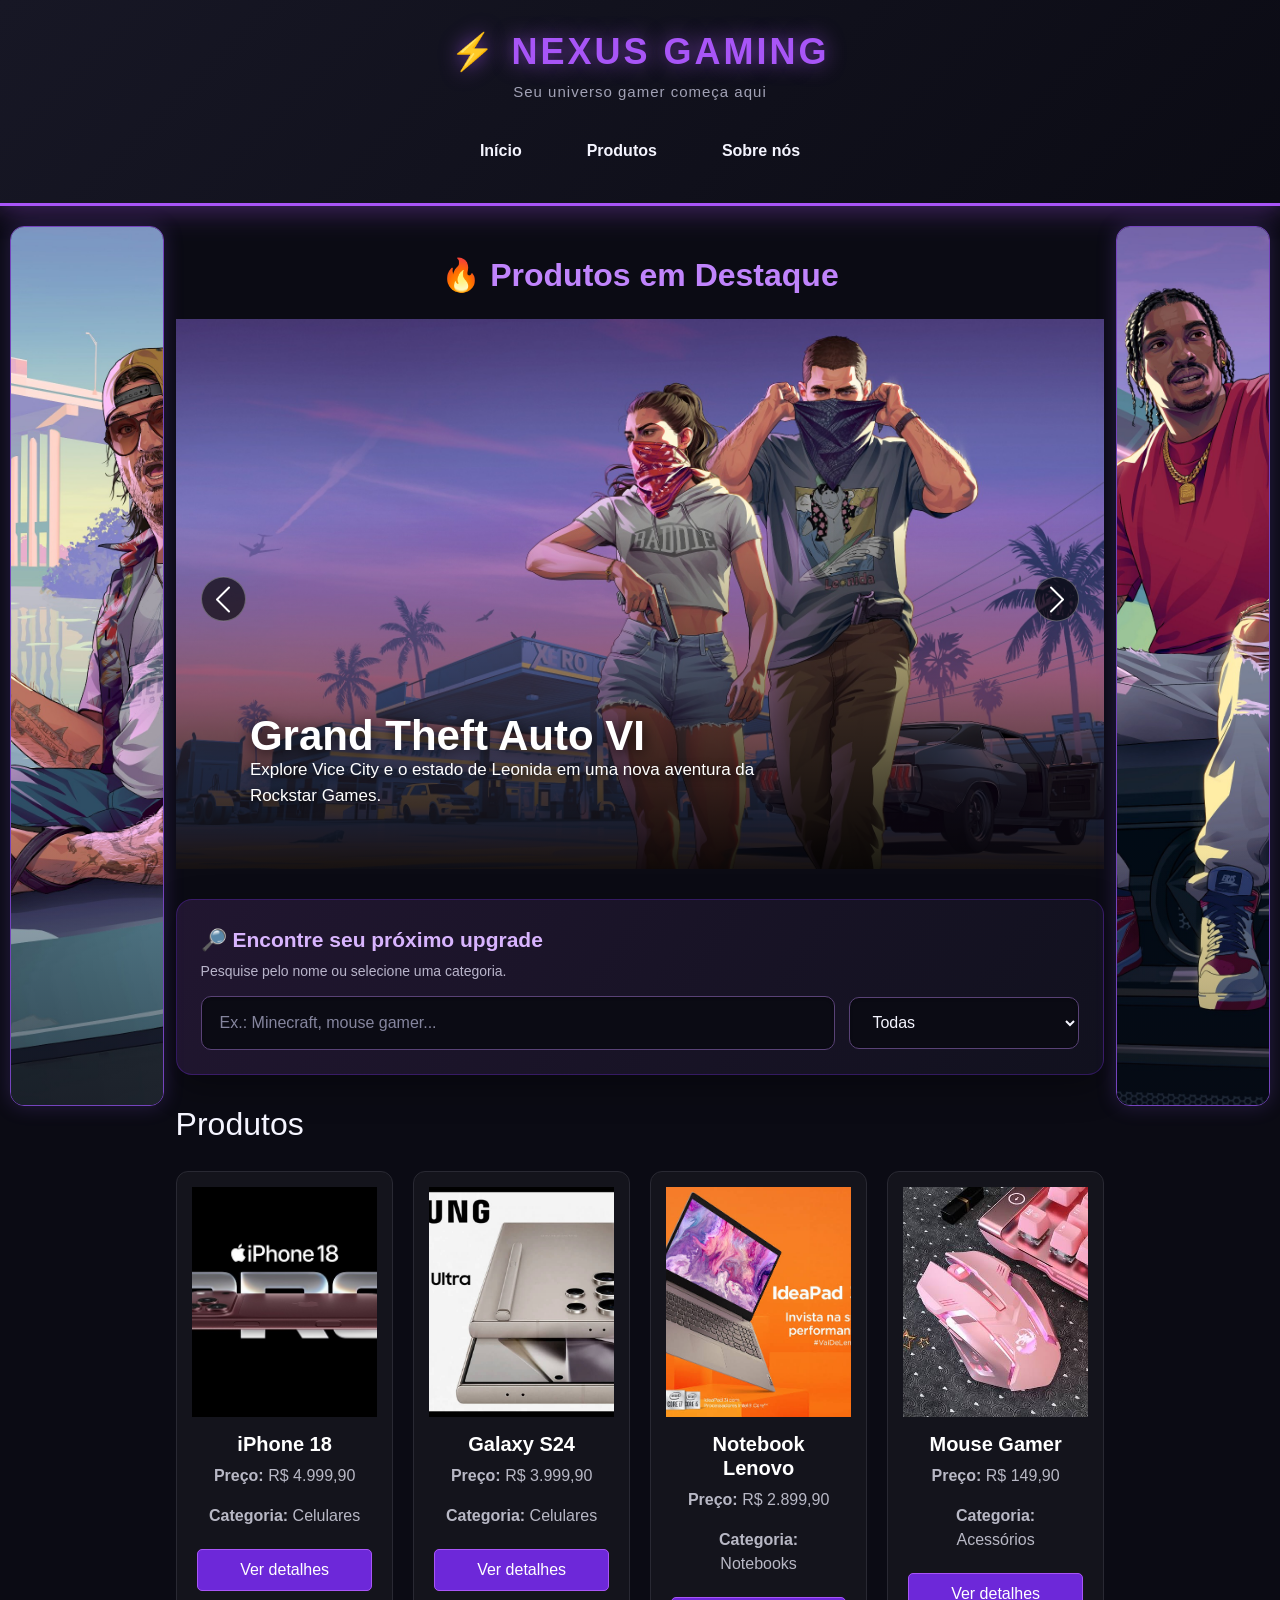
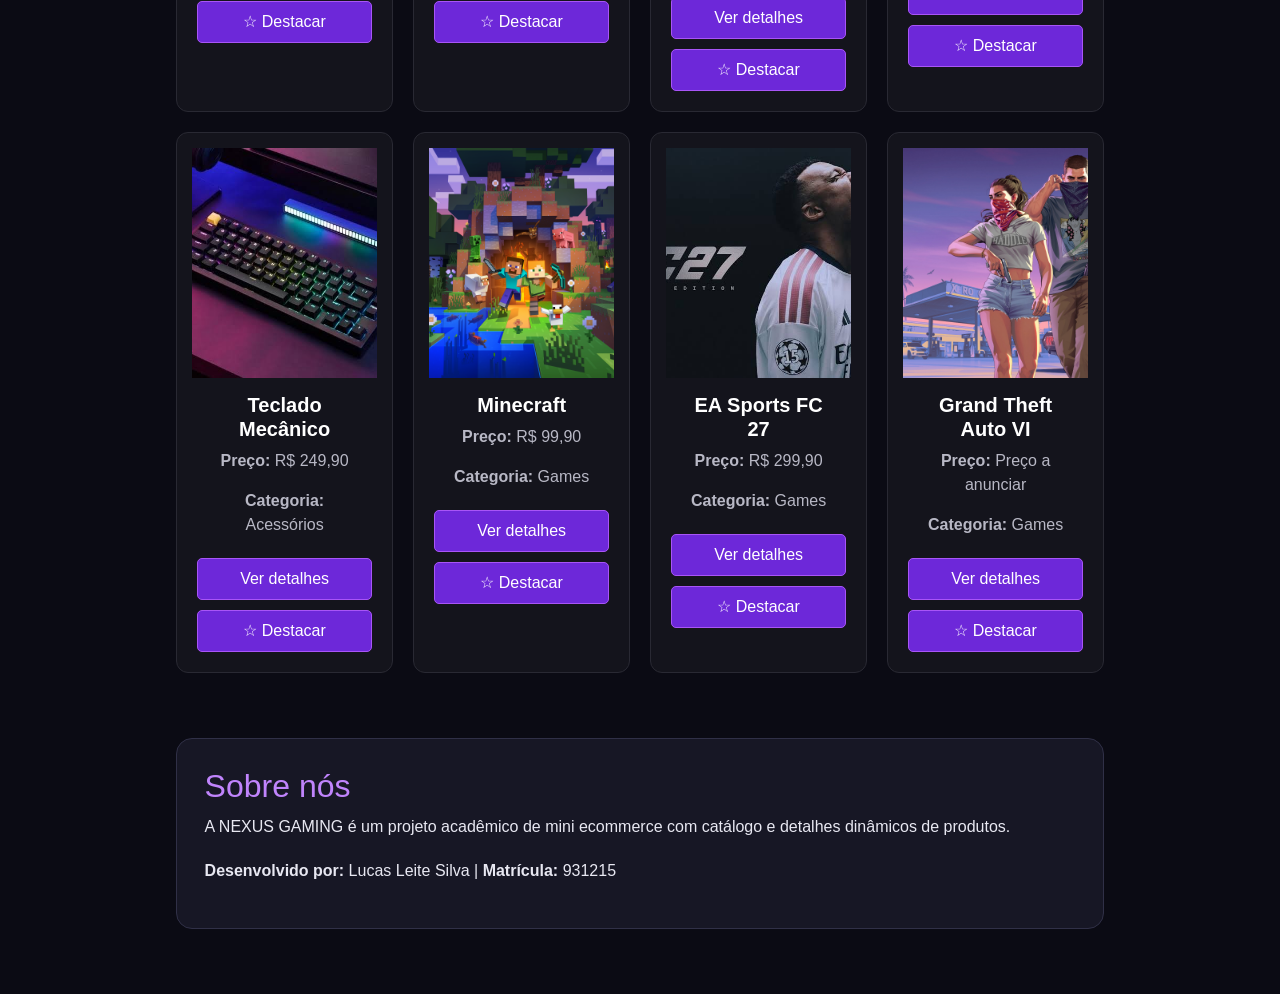
<file: index.html>
<!DOCTYPE html>
<html lang="pt-BR">

<head>
    <meta charset="UTF-8">
    <meta name="viewport" content="width=device-width, initial-scale=1.0">

    <title>NEXUS GAMING | Seu universo gamer</title>

    
<!-- Bootstrap 5.3.3 -->
<link href="https://cdn.jsdelivr.net/npm/bootstrap@5.3.3/dist/css/bootstrap.min.css" rel="stylesheet">

<!-- CSS personalizado da NEXUS GAMING -->
<link rel="stylesheet" href="assets/css/styles.css">

</head>




<body>



    <header class="cabecalho-gamer" id="inicio">
        <div class="logo-gamer">
            <h1>⚡ NEXUS GAMING</h1>
            <p>Seu universo gamer começa aqui</p>
        </div>

        <nav class="menu-gamer">
            <a href="#inicio">Início</a>
            <a href="#produtos">Produtos</a>
            <a href="#sobre">Sobre nós</a>
        </nav>
    </header>


    <div class="pagina-com-banners">
        <aside class="banner-lateral banner-esquerdo" aria-label="Banner lateral GTA VI — Cal Hampton">
            <div class="banner-conteudo">
                <img src="assets/img/Cal_Hampton_gta6.jpg" alt="Arte de Cal Hampton em GTA VI" loading="lazy">
                
            </div>
        </aside>

    <main>
        
<!-- SEÇÃO DE PRODUTOS EM DESTAQUE -->
<section id="destaques" class="secao-destaques">

    <h2>🔥 Produtos em Destaque</h2>

    <div id="carouselDestaques"
         class="carousel slide">

        <div class="carousel-inner" id="lista-destaques">
            <!-- Os produtos serão inseridos pelo JavaScript -->
        </div>

        <button class="carousel-control-prev"
                type="button"
                data-bs-target="#carouselDestaques"
                data-bs-slide="prev">

            <span class="carousel-control-prev-icon"
                  aria-hidden="true"></span>
            <span class="visually-hidden">Anterior</span>
        </button>

        <button class="carousel-control-next"
                type="button"
                data-bs-target="#carouselDestaques"
                data-bs-slide="next">

            <span class="carousel-control-next-icon"
                  aria-hidden="true"></span>
            <span class="visually-hidden">Próximo</span>
        </button>

    </div>

</section>


        <!-- Área de busca e filtros -->
        <section class="controles" aria-label="Pesquisar e filtrar produtos">
            <div class="titulo-busca"><strong>🔎 Encontre seu próximo upgrade</strong><span>Pesquise pelo nome ou selecione uma categoria.</span></div>

            <input type="search" id="search" placeholder="Ex.: Minecraft, mouse gamer..." aria-label="Buscar produtos">

            <select id="category" aria-label="Filtrar por categoria">
                <option value="Todas">Todas</option>
            </select>

        </section>

        <!-- Local onde os produtos serão mostrados -->
        <section id="produtos">
            <h2>Produtos</h2>

            <div id="product-list"></div>
        </section>

        <section id="sobre" class="sobre-nexus" style="margin:45px 0;padding:28px;background:#171725;border:1px solid #303047;border-radius:16px;">
            <h2>Sobre nós</h2>
            <p>A NEXUS GAMING é um projeto acadêmico de mini ecommerce com catálogo e detalhes dinâmicos de produtos.</p>
            <p><strong>Desenvolvido por:</strong> Lucas Leite Silva | <strong>Matrícula:</strong> 931215</p>
        </section>
    </main>

        <aside class="banner-lateral banner-direito" aria-label="Banner lateral GTA VI — DreQuan Priest">
            <div class="banner-conteudo">
                <img src="assets/img/DreQuan_Priest_gta6.jpg" alt="Arte de DreQuan Priest em GTA VI" loading="lazy">
                
            </div>
        </aside>
    </div>

    
<!-- JavaScript do Bootstrap -->
<script src="https://cdn.jsdelivr.net/npm/bootstrap@5.3.3/dist/js/bootstrap.bundle.min.js"></script>

<!-- JavaScript do nosso Ecommerce -->
<script src="assets/js/script.js"></script>
</body>

</html>
</file>
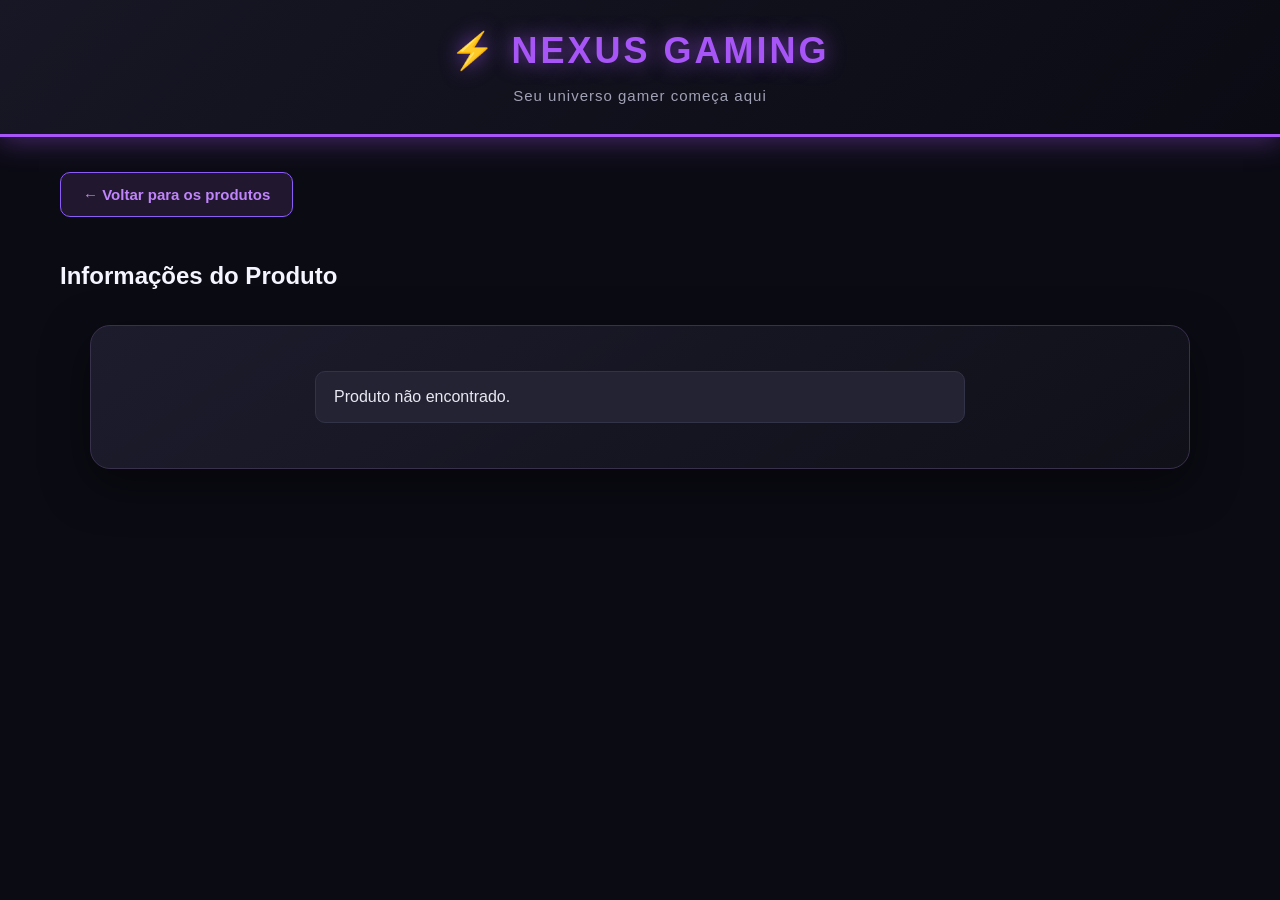
<file: detalhe.html>
<!DOCTYPE html>
<html lang="pt-br">
<head>
    <meta charset="UTF-8">
    <meta name="viewport" content="width=device-width, initial-scale=1.0">
    <title>Detalhes do produto | NEXUS GAMING</title>
    <link rel="stylesheet" href="assets/css/styles.css">
</head>
<body>

    
<header class="cabecalho-gamer">
    <div class="logo-gamer">
        <h1>⚡ NEXUS GAMING</h1>
        <p>Seu universo gamer começa aqui</p>
    </div>
</header>


    <main>
        <a href="index.html">← Voltar para os produtos</a>

        <h2>Informações do Produto</h2>

        <div id="detalhes-produto"></div>
    </main>

    <script src="assets/js/script.js"></script>
</body>
</html>
</file>
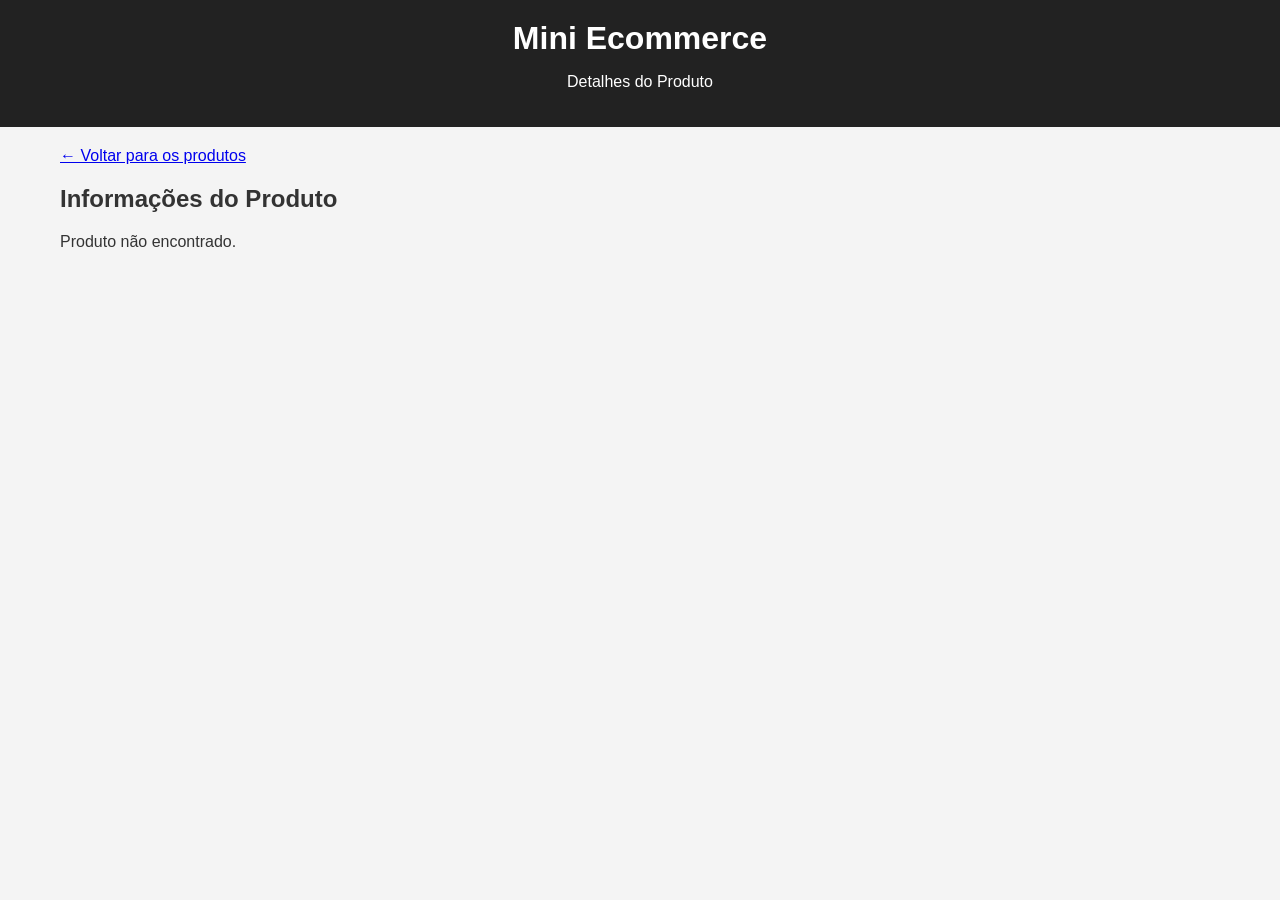
<file: detalhes.html>
<!DOCTYPE html>
<html lang="pt-br">
<head>
    <meta charset="UTF-8">
    <meta name="viewport" content="width=device-width, initial-scale=1.0">
    <title>Detalhes do Produto</title>
    <link rel="stylesheet" href="styles.css">
</head>
<body>

    <header>
        <h1>Mini Ecommerce</h1>
        <p>Detalhes do Produto</p>
    </header>

    <main>
        <a href="index.html">← Voltar para os produtos</a>

        <h2>Informações do Produto</h2>

        <div id="detalhes-produto"></div>
    </main>

    <script src="script.js"></script>
</body>
</html>
</file>
<file: assets/css/styles.css>
/* =========================================
   MINI ECOMMERCE - GAMER MODERNO
   Identidade visual do projeto
   ========================================= */

:root {
    /* Cores principais */
    --cor-fundo: #0B0B14;
    --cor-card: #171725;
    --cor-roxo: #8B5CF6;
    --cor-azul: #00D4FF;

    /* Cores dos textos */
    --cor-texto: #F5F5FF;
    --cor-texto-secundario: #A1A1B5;

    /* Bordas */
    --cor-borda: #303047;
}






* {
    box-sizing: border-box;
}

body {
    margin: 0;
    font-family: Arial, sans-serif;
    background-color: #f4f4f4;
    color: #333;
}

header {
    background-color: #222;
    color: white;
    text-align: center;
    padding: 20px;
}

header h1 {
    margin: 0;
}

main {
    max-width: 1200px;
    margin: auto;
    padding: 20px;
}

.controles {
    display: flex;
    gap: 10px;
    margin-bottom: 30px;
}

.controles input,
.controles select,
.controles button {
    padding: 10px;
    font-size: 16px;
}

.controles input {
    flex: 1;
}

button {
    padding: 8px 12px;
    margin: 5px;
    border: none;
    border-radius: 5px;
    cursor: pointer;
    background-color: #333;
    color: white;
}

button:hover {
    opacity: 0.8;
}

#product-list {
    display: grid;
    grid-template-columns: repeat(auto-fit, minmax(220px, 1fr));
    gap: 20px;
}

.card {
    background-color: white;
    border: 1px solid #ccc;
    border-radius: 8px;
    text-align: center;
}

.card img {
    width: 100%;
    max-width: 200px;
    height: 150px;
    object-fit: cover;
}

.highlight {
    border: 4px solid #6a00f5;
    box-shadow: 0 0 15px var(--cor-roxo);
}

.detalhes {
    margin-top: 30px;
    background-color: white;
    padding: 20px;
    border-radius: 8px;
}

#product-details {
    padding: 10px;
}

@media (max-width: 600px) {
    .controles {
        flex-direction: column;
    }
}

/* =========================================
   ESTILO GERAL - GAMER MODERNO
   ========================================= */

body {
    background-color: var(--cor-fundo);
    color: var(--cor-texto);
    font-family: Arial, sans-serif;
}




/* Efeito gamer - Neon roxo intenso */
.card:hover {
    transform: translateY(-8px);
    border: 3px solid #A855F7;

    box-shadow:
        0 0 10px #A855F7,
        0 0 25px rgba(168, 85, 247, 0.9),
        0 0 45px rgba(168, 85, 247, 0.6),
        0 0 70px rgba(168, 85, 247, 0.3);

    transition: all 0.3s ease;
}

/* CABEÇALHO GAMER */
.cabecalho-gamer {
    background: linear-gradient(135deg, #171725, #0B0B14);
    padding: 30px 20px;
    text-align: center;
    border-bottom: 3px solid #A855F7;
    box-shadow: 0 5px 25px rgba(168, 85, 247, 0.35);
}

.logo-gamer h1 {
    color: #A855F7;
    font-size: 36px;
    font-weight: bold;
    letter-spacing: 3px;
    text-shadow: 0 0 20px rgba(168, 85, 247, 0.7);
    margin-bottom: 8px;
}

.logo-gamer p {
    color: #A1A1B5;
    font-size: 15px;
    letter-spacing: 1px;
    margin-bottom: 0;
}

@media (max-width: 600px) {
    .logo-gamer h1 {
        font-size: 26px;
        letter-spacing: 1px;
    }
}

/* MENU DE NAVEGAÇÃO GAMER */
.menu-gamer {
    display: flex;
    justify-content: center;
    align-items: center;
    flex-wrap: wrap;
    gap: 35px;
    margin-top: 25px;
}

.menu-gamer a {
    color: #F5F5FF;
    text-decoration: none;
    font-size: 16px;
    font-weight: bold;
    padding: 10px 15px;
    border-radius: 8px;
    transition: all 0.3s ease;
}

.menu-gamer a:hover {
    color: #A855F7;
    background-color: rgba(168, 85, 247, 0.12);
    text-shadow: 0 0 12px #A855F7;
}

/* MENU RESPONSIVO PARA CELULAR */
@media (max-width: 600px) {
    .menu-gamer {
        gap: 8px;
        margin-top: 18px;
    }

    .menu-gamer a {
        font-size: 14px;
        padding: 8px 10px;
    }
}

/* ORGANIZAÇÃO DOS PRODUTOS */
#product-list {
    display: grid;
    grid-template-columns: repeat(4, minmax(0, 1fr));
    gap: 20px;
    padding: 20px 0;
}

/* TABLETS */
@media (max-width: 992px) {
    #product-list {
        grid-template-columns: repeat(2, minmax(0, 1fr));
    }
}

/* CELULARES */
@media (max-width: 576px) {
    #product-list {
        grid-template-columns: 1fr;
    }
}

/* IMAGENS DOS CARDS */
#product-list .card img {
    width: 100%;
    height: 180px;
    object-fit: contain;
    background-color: #10101C;
    border-radius: 10px;
    padding: 12px;
    margin-bottom: 15px;
}

/* CARROSSEL GAMER */
.secao-destaques {
    margin: 30px auto;
    padding: 25px;
    background: linear-gradient(135deg, #171725, #211334);
    border: 1px solid #8B5CF6;
    border-radius: 18px;
}

.secao-destaques h2 {
    color: #C084FC;
    text-align: center;
    margin-bottom: 25px;
    font-weight: bold;
}

#carouselDestaques .carousel-item {
    min-height: 360px;
}

#carouselDestaques .carousel-item img {
    width: 100%;
    max-width: 550px;
    height: 230px;
    object-fit: contain;
    border-radius: 12px;
}

#carouselDestaques h3 {
    color: #F5F5FF;
    margin-top: 15px;
}

#carouselDestaques p {
    color: #C4B5FD;
}

@media (max-width: 576px) {
    .secao-destaques {
        padding: 15px;
    }

    #carouselDestaques .carousel-item img {
        height: 180px;
    }
}

/* VISUAL CINEMATOGRÁFICO DO CARROSSEL */
.secao-destaques {
    width: 100%;
    max-width: 1400px;
    margin: 30px auto;
    padding: 0;
    background: #0B0B14;
    border: none;
    border-radius: 0;
    box-shadow: none;
}

#carouselDestaques .carousel-item img {
    width: 100%;
    max-width: 100%;
    height: 550px;
    object-fit: cover;
    border-radius: 0;
}

@media (max-width: 576px) {
    #carouselDestaques .carousel-item img {
        height: 260px;
    }
}

/* TEXTO SOBRE A IMAGEM DO CARROSSEL */
#carouselDestaques .carousel-item {
    position: relative;
}

#carouselDestaques .carousel-item .text-center {
    padding: 0 !important;
}

#carouselDestaques .carousel-item h3 {
    position: absolute;
    bottom: 100px;
    left: 8%;
    color: white;
    font-size: 42px;
    font-weight: bold;
    text-align: left;
    text-shadow: 0 3px 15px black;
}

#carouselDestaques .carousel-item p {
    position: absolute;
    bottom: 45px;
    left: 8%;
    max-width: 550px;
    color: white;
    font-size: 17px;
    text-align: left;
    text-shadow: 0 2px 10px black;
}

@media (max-width: 576px) {
    #carouselDestaques .carousel-item h3 {
        font-size: 24px;
        bottom: 85px;
    }

    #carouselDestaques .carousel-item p {
        font-size: 13px;
        bottom: 20px;
        max-width: 75%;
    }
}


/* DEGRADÊ CINEMATOGRÁFICO DO BANNER */
#carouselDestaques .carousel-item::after {
    content: "";
    position: absolute;
    bottom: 0;
    left: 0;

    width: 100%;
    height: 65%;

    background: linear-gradient(
        to top,
        rgba(0, 0, 0, 0.9),
        rgba(0, 0, 0, 0)
    );

    pointer-events: none;
}

/* MANTÉM O TEXTO NA FRENTE DO DEGRADÊ */
#carouselDestaques .carousel-item h3,
#carouselDestaques .carousel-item p {
    z-index: 2;
}

/* SETAS DO CARROSSEL CINEMATOGRÁFICO */
#carouselDestaques .carousel-control-prev,
#carouselDestaques .carousel-control-next {
    width: 45px;
    height: 45px;

    top: 50%;
    transform: translateY(-50%);

    background: rgba(0, 0, 0, 0.65);
    border: 1px solid rgba(255, 255, 255, 0.3);
    border-radius: 50%;

    opacity: 1;
    transition: all 0.3s ease;
}

#carouselDestaques .carousel-control-prev {
    left: 20px;
}

#carouselDestaques .carousel-control-next {
    right: 20px;
}

#carouselDestaques .carousel-control-prev:hover,
#carouselDestaques .carousel-control-next:hover {
    background: rgba(139, 92, 246, 0.8);
    border-color: #A855F7;
    box-shadow: 0 0 18px rgba(168, 85, 247, 0.6);
}

/* CARDS COM VISUAL CINEMATOGRÁFICO */
#product-list .card {
    background: #14141C;
    border: 1px solid #292933;
    border-radius: 12px;
    overflow: hidden;
    padding: 0;
}

#product-list .card img {
    width: 100%;
    height: 230px;
    object-fit: cover;

    background: #14141C;
    border-radius: 0;
    padding: 0;
    margin-bottom: 15px;
}

#product-list .card h3 {
    color: #FFFFFF;
    font-size: 20px;
    font-weight: bold;
    padding: 0 15px;
}

#product-list .card p {
    color: #B8B8C5;
    padding: 0 15px;
}

/* ===== PÁGINA DE DETALHES NEXUS GAMING ===== */
#detalhes-produto {
    max-width: 950px;
    margin: 35px auto;
    padding: 35px;
    background: linear-gradient(145deg, #1c1c2d, #101019);
    border: 1px solid #39304c;
    border-radius: 20px;
    box-shadow: 0 15px 45px rgba(0, 0, 0, 0.5);
    text-align: center;
}

#detalhes-produto > img {
    display: block;
    width: 100%;
    max-width: 380px;
    height: 260px;
    object-fit: contain;
    margin: 0 auto 25px;
    border-radius: 14px;
}

#detalhes-produto h3 {
    color: #fff;
    font-size: 32px;
    font-weight: bold;
    margin-bottom: 25px;
    text-shadow: 0 0 15px rgba(168, 85, 247, 0.4);
}

#detalhes-produto p {
    max-width: 650px;
    margin: 10px auto;
    padding: 12px 18px;
    background: #232333;
    border: 1px solid #333348;
    border-radius: 10px;
    color: #e8e8f2;
    font-size: 16px;
    line-height: 1.6;
    text-align: left;
}

#detalhes-produto p strong { color: #c084fc; }

#detalhes-produto .foto-galeria {
    display: inline-block;
    vertical-align: top;
    width: 260px;
    max-width: 100%;
    margin: 20px 10px;
    padding: 15px;
    background: #202030;
    border: 1px solid #423356;
    border-radius: 14px;
}

#detalhes-produto .foto-galeria img {
    display: block;
    width: 100%;
    max-width: 220px;
    height: 150px;
    object-fit: contain;
    margin: 0 auto 12px;
    border-radius: 10px;
}

#detalhes-produto .foto-galeria h4 {
    color: #c084fc;
    font-size: 16px;
    text-align: center;
    margin: 0;
}

@media (max-width: 576px) {
    #detalhes-produto { margin: 20px auto; padding: 18px; }
    #detalhes-produto > img { height: 210px; }
    #detalhes-produto h3 { font-size: 24px; }
    #detalhes-produto p { font-size: 14px; }
    #detalhes-produto .foto-galeria { margin: 12px auto; }
}

/* BOTÃO VOLTAR PARA OS PRODUTOS */
main > a[href="index.html"] {
    display: inline-flex;
    align-items: center;
    gap: 10px;
    padding: 13px 22px;
    margin: 15px 0 25px;
    background: #21172f;
    color: #c084fc;
    border: 1px solid #8b5cf6;
    border-radius: 10px;
    text-decoration: none;
    font-size: 15px;
    font-weight: bold;
    transition: all 0.3s ease;
}

main > a[href="index.html"]:hover {
    background: #8b5cf6;
    color: white;
    transform: translateX(-5px);
    box-shadow: 0 0 22px rgba(168, 85, 247, 0.5);
}

/* ANIMAÇÃO SUAVE DOS CARDS
   AO ENTRAR E SAIR COM O MOUSE */
#product-list .card {
    transition:
        transform 0.35s ease,
        box-shadow 0.35s ease,
        border-color 0.35s ease,
        background-color 0.35s ease;
    will-change: transform;
}

#product-list .card:hover {
    transform: translateY(-8px);
    border-color: #a855f7;
    box-shadow:
        0 0 10px #a855f7,
        0 0 25px rgba(168, 85, 247, 0.9),
        0 0 45px rgba(168, 85, 247, 0.6),
        0 0 70px rgba(168, 85, 247, 0.3);
}

/* CAIXA DE FILTROS */
.controles {
    display: flex;
    align-items: center;
    gap: 15px;
    padding: 22px;
    background: #171725;
    border: 1px solid #303047;
    border-radius: 16px;
    margin: 30px 0;
}

/* CAMPO DE PESQUISA */
.controles input {
    flex: 1;
    min-width: 0;
    background: #0f0f1c;
    color: white;
    border: 1px solid #41415b;
    border-radius: 10px;
    padding: 14px 18px;
    outline: none;
    transition: all 0.3s ease;
}

.controles input::placeholder {
    color: #85859e;
}

.controles input:focus {
    border-color: #a855f7;
    box-shadow: 0 0 15px rgba(168, 85, 247, 0.35);
}

/* COMBO BOX DE CATEGORIAS */
.controles select {
    background: #0f0f1c;
    color: #f5f5ff;
    border: 1px solid #41415b;
    border-radius: 10px;
    padding: 14px 18px;
    cursor: pointer;
    outline: none;
    transition: all 0.3s ease;
}

.controles select:focus,
.controles select:hover {
    border-color: #a855f7;
    box-shadow: 0 0 15px rgba(168, 85, 247, 0.3);
}

/* BOTÃO RENDERIZAR */
.controles button {
    background: #8b5cf6;
    color: white;
    border: 1px solid #a855f7;
    border-radius: 10px;
    padding: 14px 22px;
    margin: 0;
    font-weight: bold;
    cursor: pointer;
    transition: all 0.3s ease;
}

.controles button:hover {
    background: #a855f7;
    transform: translateY(-2px);
    box-shadow: 0 0 20px rgba(168, 85, 247, 0.6);
}

/* FILTROS RESPONSIVOS */
@media (max-width: 650px) {
    .controles {
        flex-direction: column;
        align-items: stretch;
        padding: 16px;
    }

    .controles input,
    .controles select,
    .controles button {
        width: 100%;
    }
}

/* ACESSIBILIDADE: REDUZ ANIMAÇÕES
   QUANDO SOLICITADO PELO SISTEMA */
@media (prefers-reduced-motion: reduce) {
    #product-list .card,
    main > a[href="index.html"],
    .controles input,
    .controles select,
    .controles button {
        transition: none;
    }
}
/* Navegação por âncoras e acabamento da seção Sobre */
html { scroll-behavior: smooth; }
#produtos, #sobre { scroll-margin-top: 24px; }
.sobre-nexus h2 { color: #c084fc; }
.sobre-nexus p { color: #e8e8f2; line-height: 1.7; }

/* Ajustes finais do catálogo */
#product-list .card { color:#f5f5ff; }
#product-list .card button { background:#6d28d9; border:1px solid #a855f7; transition:background .25s,box-shadow .25s,transform .25s; }
#product-list .card button:hover { background:#9333ea;box-shadow:0 0 15px rgba(168,85,247,.45);transform:translateY(-2px); }
#produtos, #sobre { scroll-margin-top:20px; }
#detalhes-produto .foto-galeria { transition:transform .25s,box-shadow .25s; }
#detalhes-produto .foto-galeria:hover { transform:translateY(-4px);box-shadow:0 0 22px rgba(168,85,247,.25); }

/* ===== ACABAMENTO FINAL NEXUS GAMING ===== */
.controles {display:grid;grid-template-columns:minmax(0,1fr) 230px;gap:14px;align-items:center;padding:24px;background:linear-gradient(125deg,#211630,#11111e);box-shadow:0 12px 35px #0005;border-color:#6d28d955}
.titulo-busca {grid-column:1/-1;display:flex;flex-direction:column;gap:5px;color:#f5f5ff}
.titulo-busca strong {font-size:21px;color:#d8b4fe}
.titulo-busca span {font-size:14px;color:#b9b5cb}
.controles input,.controles select {width:100%;min-height:52px;background:#0b0b14;border:1px solid #594276;box-shadow:inset 0 1px 3px #0004}
.controles input:focus-visible,.controles select:focus-visible {outline:2px solid #a855f7;outline-offset:2px}
#product-list .card.favorito {border:2px solid #f0c66e;box-shadow:0 0 20px #f0c66e55}
#product-list .card .btn-favorito[aria-pressed="true"] {background:#a16207;border-color:#fbbf24;color:#fff}
#product-list .card button {min-height:40px}
#detalhes-produto {max-width:1100px}
.produto-detalhe-layout {display:grid;grid-template-columns:minmax(0,1.1fr) minmax(0,1fr);gap:28px;align-items:start}
.galeria-lateral {display:grid;grid-template-columns:82px minmax(0,1fr);gap:14px;min-width:0}
.galeria-miniaturas {display:flex;flex-direction:column;gap:12px}
.galeria-miniaturas .miniatura {width:78px;height:85px;padding:5px;margin:0;border:2px solid #3f3459;background:#171725;border-radius:12px;transition:border-color .2s,box-shadow .2s}
.galeria-miniaturas .miniatura.selecionada,.galeria-miniaturas .miniatura:hover {border-color:#a855f7;box-shadow:0 0 14px #a855f766}
.galeria-miniaturas img {width:100%;height:100%;object-fit:contain}
.foto-principal {background:#10101d;border:1px solid #353048;border-radius:16px;overflow:hidden;padding:15px;min-width:0}
#detalhes-produto .foto-principal img {display:block;width:100%;height:320px;object-fit:contain}
#detalhes-produto .foto-principal p {text-align:center;background:transparent;border:0;padding:8px 0 0;margin:0;color:#c4b5fd;font-size:14px}
#detalhes-produto .informacoes-produto h3 {text-align:left;margin:0 0 20px}
#detalhes-produto .informacoes-produto p {max-width:none}
#detalhes-produto .titulo-fotos {font-size:23px;text-align:left;margin:35px 0 10px}
.grade-fotos {display:grid;grid-template-columns:repeat(3,minmax(0,1fr));gap:14px}
#detalhes-produto .grade-fotos .foto-galeria {display:block;width:auto;max-width:none;margin:0;padding:12px}
#detalhes-produto .grade-fotos .foto-galeria img {max-width:100%!important;width:100%!important;height:150px!important}
@media(max-width:800px) {.produto-detalhe-layout {grid-template-columns:1fr}.grade-fotos {grid-template-columns:repeat(2,minmax(0,1fr))}}
@media(max-width:650px) {.controles {grid-template-columns:1fr;padding:18px}.titulo-busca {grid-column:1}.galeria-lateral {grid-template-columns:64px minmax(0,1fr);gap:8px}.galeria-miniaturas .miniatura {width:60px;height:70px}#detalhes-produto .foto-principal img {height:230px}.grade-fotos {grid-template-columns:1fr}}


/* BANNERS LATERAIS DA PÁGINA INICIAL */
.pagina-com-banners {
    display: grid;
    grid-template-columns: 145px minmax(0, 1200px) 145px;
    align-items: start;
    justify-content: center;
    gap: 16px;
    width: min(100% - 28px, 1560px);
    margin: 0 auto;
}
.pagina-com-banners > main { min-width: 0; width: 100%; padding: 20px 0; }
.banner-lateral { position: sticky; top: 24px; margin-top: 50px; }
.banner-conteudo {
    position: relative;
    height: min(580px, 78vh);
    min-height: 390px;
    overflow: hidden;
    border: 1px solid #7544bd;
    border-radius: 18px;
    background: #151021;
    box-shadow: 0 0 20px rgba(139,92,246,.22);
}
.banner-conteudo::after {
    content: "";
    position: absolute;
    inset: 0;
    background: linear-gradient(to bottom, #0b0b1400 25%, #0b0b14a6 65%, #0b0b14 100%);
    pointer-events: none;
}
.banner-conteudo img { width: 100%; height: 100%; object-fit: cover; object-position: center; }
.banner-legenda { position: absolute; z-index: 1; bottom: 20px; left: 10px; right: 10px; display: grid; gap: 8px; text-align: center; color: white; }
.banner-legenda span { font-size: 10px; font-weight: bold; letter-spacing: 1px; color: #d8b4fe; }
.banner-legenda strong { font-size: 17px; line-height: 1.15; text-shadow: 0 2px 12px #000; }
.banner-legenda small { font-size: 11px; color: #e9d5ff; }
@media (max-width: 1200px) {
    .pagina-com-banners { display: block; width: 100%; }
    .pagina-com-banners > main { max-width: 1200px; margin: 0 auto; padding: 20px; }
    .banner-lateral { display: none; }
}
@media (prefers-reduced-motion: reduce) { .banner-lateral * { transition: none; } }

/* Banners em retrato: preenchem quase toda a lateral visível */
@media (min-width: 1201px) {
  .pagina-com-banners { grid-template-columns: clamp(150px, 12vw, 210px) minmax(0, 1200px) clamp(150px, 12vw, 210px); width: min(calc(100% - 20px), 1700px); gap: 12px; }
  .banner-lateral { top: 10px; margin-top: 20px; }
  .banner-conteudo { height: calc(100vh - 20px); min-height: 570px; border-radius: 14px; }
  .banner-conteudo img { object-fit: cover; object-position: center top; }
  .banner-conteudo::after { background: linear-gradient(to top, rgba(11,11,20,.45), transparent 32%); }
}
/* Um único retrato de produto não precisa de faixa de miniaturas vazia */
#detalhes-produto .galeria-lateral.galeria-unica { grid-template-columns: minmax(0,1fr); }
#detalhes-produto .galeria-lateral.galeria-unica .galeria-miniaturas { display:none; }
</file>
<file: styles.css>
* {
    box-sizing: border-box;
}

body {
    margin: 0;
    font-family: Arial, sans-serif;
    background-color: #f4f4f4;
    color: #333;
}

header {
    background-color: #222;
    color: white;
    text-align: center;
    padding: 20px;
}

header h1 {
    margin: 0;
}

main {
    max-width: 1200px;
    margin: auto;
    padding: 20px;
}

.controles {
    display: flex;
    gap: 10px;
    margin-bottom: 30px;
}

.controles input,
.controles select,
.controles button {
    padding: 10px;
    font-size: 16px;
}

.controles input {
    flex: 1;
}

button {
    padding: 8px 12px;
    margin: 5px;
    border: none;
    border-radius: 5px;
    cursor: pointer;
    background-color: #333;
    color: white;
}

button:hover {
    opacity: 0.8;
}

#product-list {
    display: grid;
    grid-template-columns: repeat(auto-fit, minmax(220px, 1fr));
    gap: 20px;
}

.card {
    background-color: white;
    border: 1px solid #ccc;
    border-radius: 8px;
    text-align: center;
}

.card img {
    width: 100%;
    max-width: 200px;
    height: 150px;
    object-fit: cover;
}

.highlight {
    border: 4px solid #f5b400;
    box-shadow: 0 0 15px #999;
}

.detalhes {
    margin-top: 30px;
    background-color: white;
    padding: 20px;
    border-radius: 8px;
}

#product-details {
    padding: 10px;
}

@media (max-width: 600px) {
    .controles {
        flex-direction: column;
    }
}
</file>
